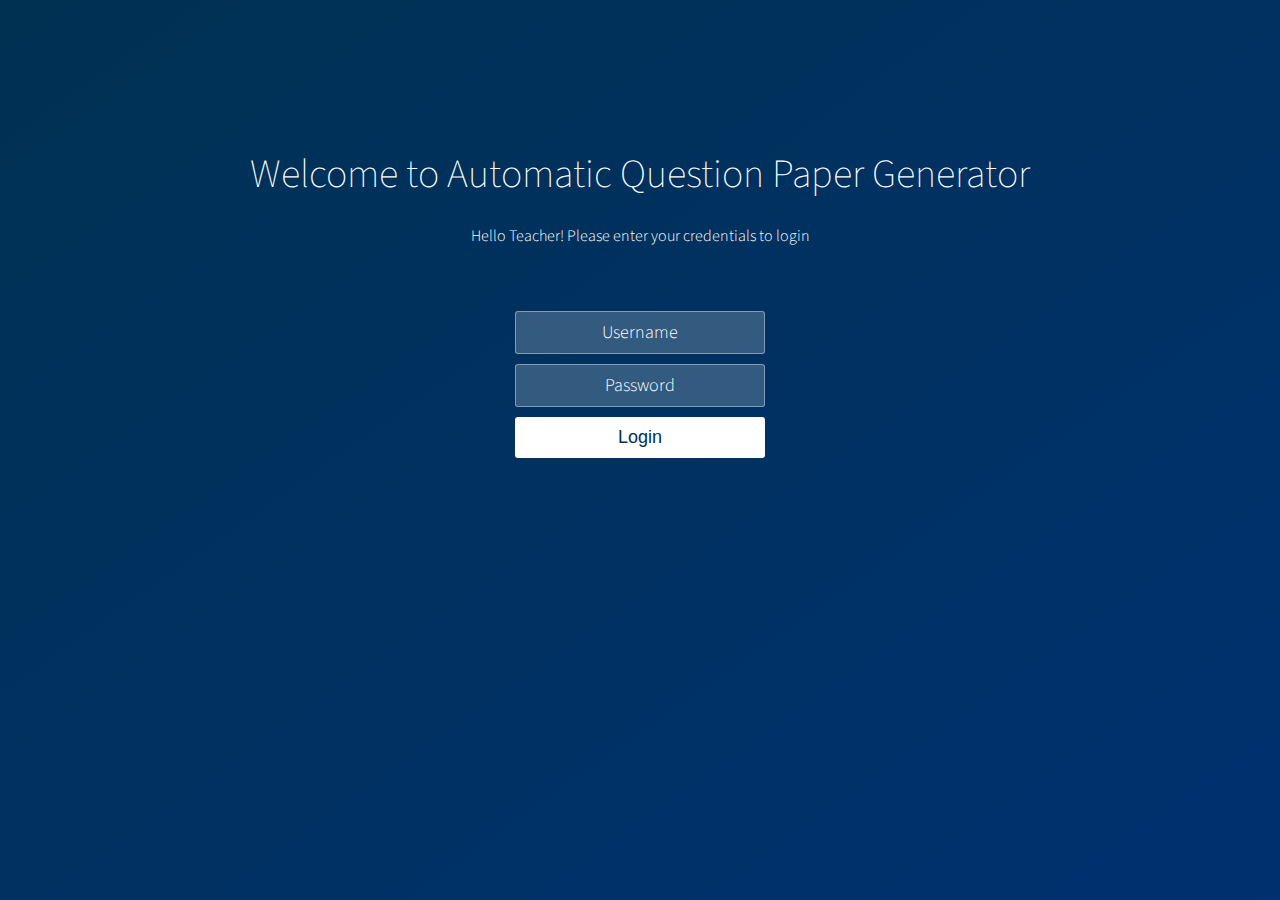
<file: login_fac.html>
<!DOCTYPE html>
<html >
  <head>
    <meta charset="UTF-8">
    <title>Faculty Login</title>
    
    
    
    
        <link rel="stylesheet" href="style.css">

    
    
    
  </head>

  <body>
	
    <div class="wrapper">
	<div class="container">
		<br><br><br>
		<h1>Welcome to Automatic Question Paper Generator</h1>
<br>
		Hello Teacher! Please enter your credentials to login
		<br><br><br>
		<form class="form" method="post" action="login_fac.php">
			<input type="text" name="uname" placeholder="Username" required>
			<input type="password" name="password" placeholder="Password" required>
			<button type="submit" id="login-button">Login</button>
		</form>
	</div>
	
	<ul class="bg-bubbles">
		<li></li>
		<li></li>
		<li></li>
		<li></li>
		<li></li>
		<li></li>
		<li></li>
		<li></li>
		<li></li>
		<li></li>
	</ul>
</div>
    <script src='http://cdnjs.cloudflare.com/ajax/libs/jquery/2.1.3/jquery.min.js'></script>

     

    
    
    
  </body>
</html>
</file>
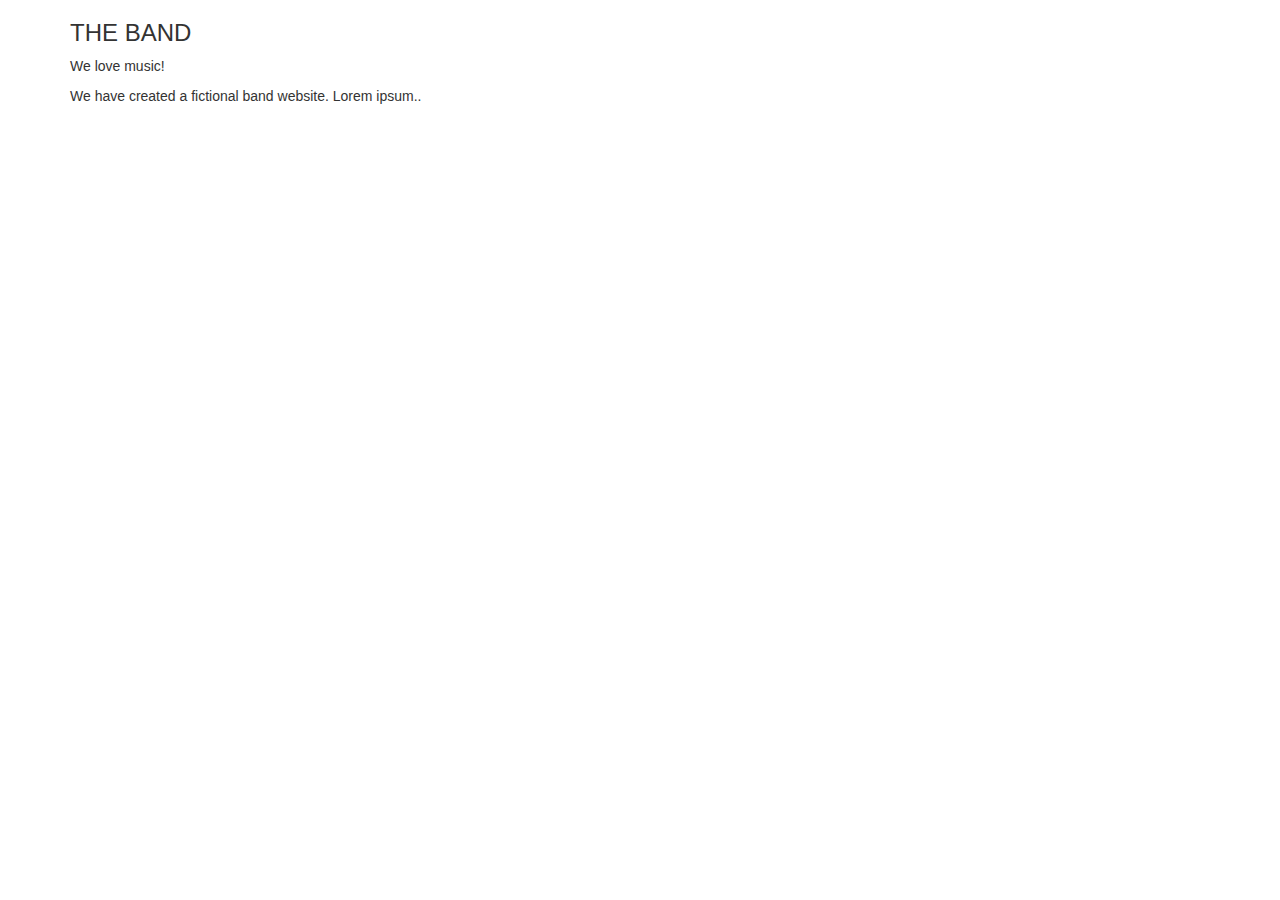
<file: admin/test.html>
<!DOCTYPE html>
<html lang="en">
<head>
  <!-- Theme Made By www.w3schools.com - No Copyright -->
  <title>Bootstrap Theme The Band</title>
  <meta charset="utf-8">
  <meta name="viewport" content="width=device-width, initial-scale=1">
  <link rel="stylesheet" href="http://maxcdn.bootstrapcdn.com/bootstrap/3.3.6/css/bootstrap.min.css">
  <script src="https://ajax.googleapis.com/ajax/libs/jquery/1.12.0/jquery.min.js"></script>
  <script src="http://maxcdn.bootstrapcdn.com/bootstrap/3.3.6/js/bootstrap.min.js"></script>
</head>
<body>

<div class="container">
  <h3>THE BAND</h3>
  <p>We love music!</p>
  <p>We have created a fictional band website. Lorem ipsum..</p>
</div>

</body>
</html>
</file>
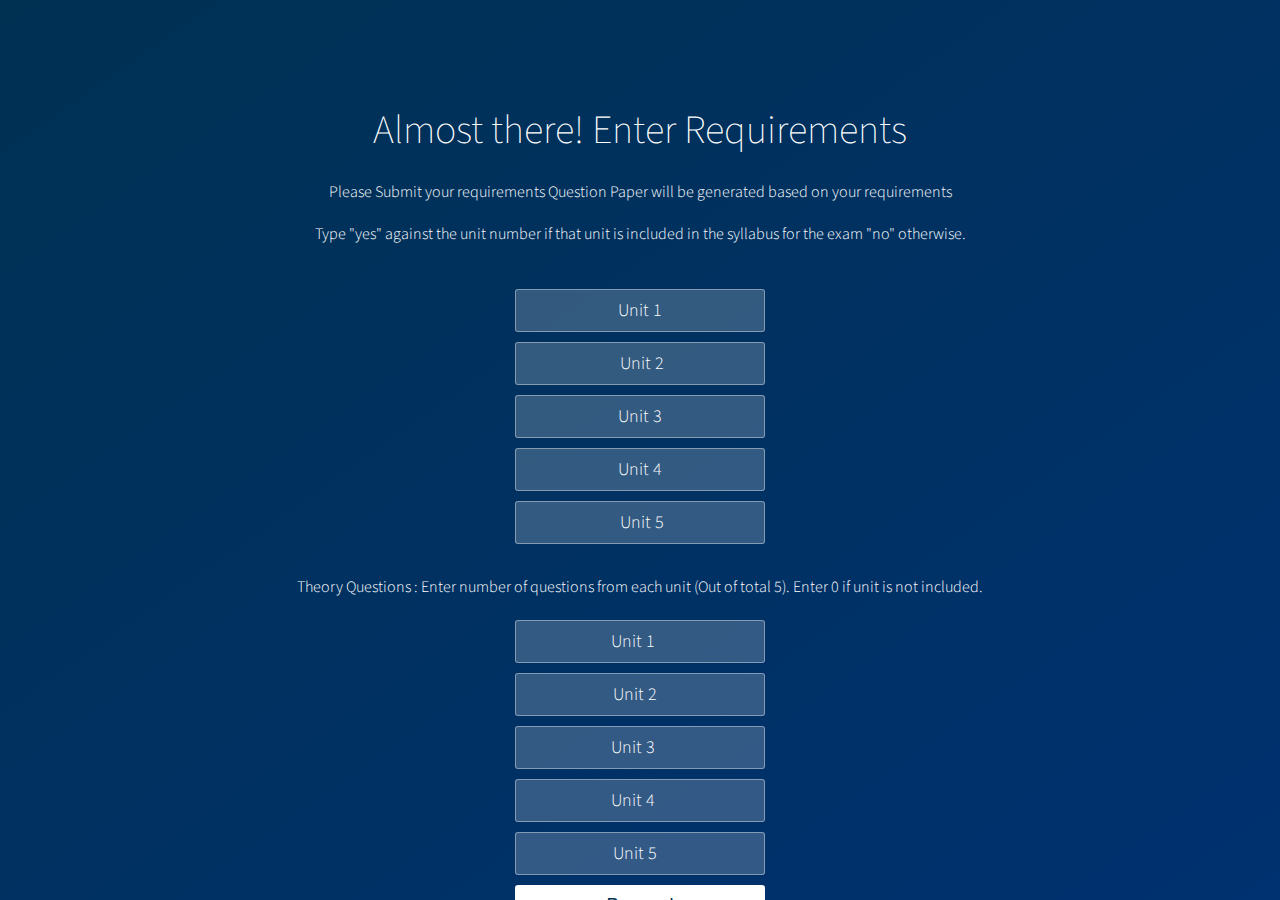
<file: faculty/ciedetails.html>
<html >
  <head>
    <meta charset="UTF-8">
    <title>Question Paper Generation</title>
        
        <link rel="stylesheet" href="style.css">
    
  </head>

  <body>
	
    <div class="wrapper">
	<div class="container">
		<br>
		<h1>Almost there! Enter Requirements</h1><br>
		Please Submit your requirements
                Question Paper will be generated based on your requirements
		<br>
	    <form class="form" method="post" action="ciedetails.php">
	        Type "yes" against the unit number if that unit is included in the syllabus for the exam "no" otherwise.
            <br><br>
           
            <br>
	    <input id="uid1" name="unit_1" type="text" placeholder="Unit 1" required>
           
            <input id="uid2" name="unit_2" type="text" placeholder=" Unit 2" required>
            
            <input id="uid3" name="unit_3" type="text" placeholder="Unit 3" required>
          
            <input id="uid4" name="unit_4" type="text" placeholder="Unit 4" required>
           
            <input id="uid5" name="unit_5" type="text" placeholder=" Unit 5" required>
            <br>
            
            Theory Questions : Enter number of questions from each unit (Out of total 5). Enter 0 if unit is not included.<br><br>
            
             <input id="tuid1" name="tunit_1" type="number" placeholder="Unit 1" required>
           
            <input id="tuid2" name="tunit_2" type="number" placeholder=" Unit 2" required>
            
            <input id="tuid3" name="tunit_3" type="number" placeholder="Unit 3" required>
          
            <input id="tuid4" name="tunit_4" type="number" placeholder="Unit 4" required>
           
            <input id="tuid5" name="tunit_5" type="number" placeholder=" Unit 5" required>
         
            
            
            
	    <button type="submit" name= "save" id="sub">Proceed</button>
		</form>
	</div>
	
	<ul class="bg-bubbles">
		<li></li>
		<li></li>
		<li></li>
		<li></li>
		<li></li>
		<li></li>
		<li></li>
		<li></li>
		<li></li>
		<li></li>
	</ul>
</div>



    
    
    
  </body>
</html>
</file>
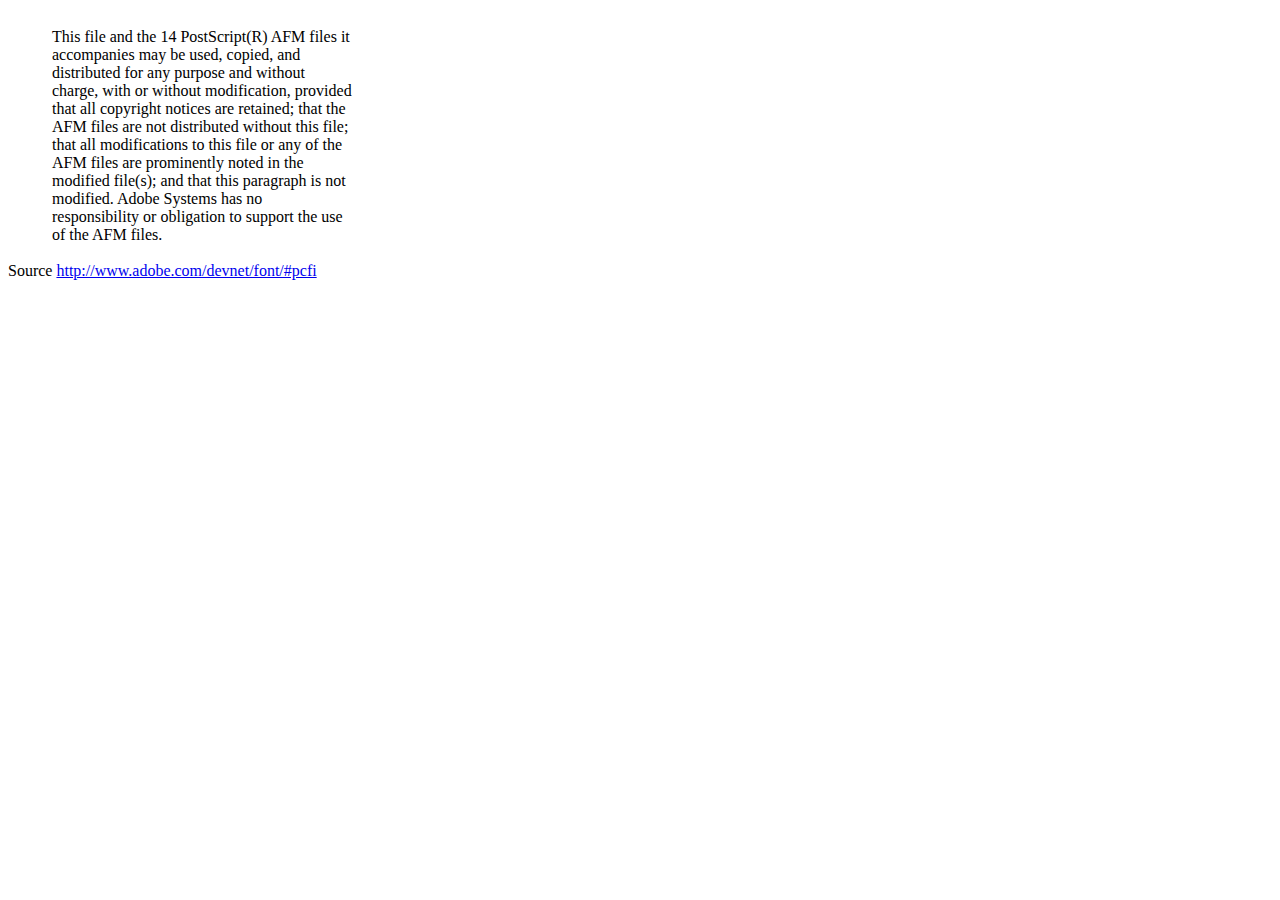
<file: admin/phpdocx-trial-pro-5.5/lib/pdf/lib/fonts/mustRead.html>
<html>
	<head>
		<meta http-equiv="content-type" content="text/html;charset=iso-8859-1">
		<meta name="generator" content="Adobe GoLive 4">
		<title>Core 14 AFM Files - ReadMe</title>
	</head>
	<body bgcolor="white">
		<font color="white">or</font>
		<table border="0" cellpadding="0" cellspacing="2">
			<tr>
				<td width="40"></td>
				<td width="300">This file and the 14 PostScript(R) AFM files it accompanies may be used, copied, and distributed for any purpose and without charge, with or without modification, provided that all copyright notices are retained; that the AFM files are not distributed without this file; that all modifications to this file or any of the AFM files are prominently noted in the modified file(s); and that this paragraph is not modified. Adobe Systems has no responsibility or obligation to support the use of the AFM files. <font color="white">Col</font></td>
			</tr>
		</table>
		<p>Source <a href="http://www.adobe.com/devnet/font/#pcfi">http://www.adobe.com/devnet/font/#pcfi</a></p>
</body>
</html>
</file>
<file: style.css>
@import url(http://fonts.googleapis.com/css?family=Source+Sans+Pro:200,300);
* {
  box-sizing: border-box;
  margin: 0;
  padding: 0;
  font-weight: 300;
}
body {
  font-family: 'Source Sans Pro', sans-serif;
  color: white;
  font-weight: 300;
}
body ::-webkit-input-placeholder {
  /* WebKit browsers */
  font-family: 'Source Sans Pro', sans-serif;
  color: white;
  font-weight: 300;
}
body :-moz-placeholder {
  /* Mozilla Firefox 4 to 18 */
  font-family: 'Source Sans Pro', sans-serif;
  color: white;
  opacity: 1;
  font-weight: 300;
}
body ::-moz-placeholder {
  /* Mozilla Firefox 19+ */
  font-family: 'Source Sans Pro', sans-serif;
  color: white;
  opacity: 1;
  font-weight: 300;
}
body :-ms-input-placeholder {
  /* Internet Explorer 10+ */
  font-family: 'Source Sans Pro', sans-serif;
  color: white;
  font-weight: 300;
}
.wrapper {
  background: #50a3a2;
  background: -webkit-linear-gradient(top left, #003153 0%, #003170 100%);
  background: linear-gradient(to bottom right, #003153 0%, #003170 100%);
  position: absolute;
  top: 0%;
  left: 0;
  width: 100%;
  height: 100%;
  margin-top: 0;
  overflow: scroll;
}
.wrapper.form-success .container h1 {
  -webkit-transform: translateY(85px);
          transform: translateY(85px);
}
.container {
  max-width: 800px;
  margin: 0 auto;
  padding: 80px 0;
  height: 600px;
  text-align: center;
}
.container h1 {
  font-size: 40px;
  -webkit-transition-duration: 1s;
          transition-duration: 1s;
  -webkit-transition-timing-function: ease-in-put;
          transition-timing-function: ease-in-put;
  font-weight: 100;
}

table {
 border: 1px solid white;
    
    width: 100%;
}

table, th{
     border: none;
     padding: 1%;
       background: transparent;

}

table,td{
      border: 1px solid white;
  
   border-collapse: collapse;
}

table,tr{
   padding: 10%;
  border:  none;
}




form {
  padding: 20px 0;
  position: relative;
  z-index: 2;
}
form input {
  -webkit-appearance: none;
     -moz-appearance: none;
          appearance: none;
  outline: 0;
  border: 1px solid rgba(255, 255, 255, 0.4);
  background-color: rgba(255, 255, 255, 0.2);
  width: 250px;
  border-radius: 3px;
  padding: 10px 15px;
  margin: 0 auto 10px auto;
  color:white;
  display: block;
  text-align: center;
  font-size: 18px;

  -webkit-transition-duration: 0.25s;
          transition-duration: 0.25s;
  font-weight: 300;
}
form input:hover {
  background-color: rgba(255, 255, 255, 0.4);
}
form input:focus {
  background-color: transparent;
  width: 300px;
  color:white;
}
footer { 
    display: block;
}
form button {
  -webkit-appearance: none;
     -moz-appearance: none;
          appearance: none;
  outline: 0;
  background-color: white;
  border: 0;
  padding: 10px 15px;
  color: #003153;
  border-radius: 3px;
  width: 250px;
  cursor: pointer;
  font-size: 18px;
  -webkit-transition-duration: 0.25s;
          transition-duration: 0.25s;
}
form button:hover {
  background-color: transparent;
  color: white;
  border : 10;
  border-color: white;
  }

form select {
  -webkit-appearance: none;
     -moz-appearance: none;
          appearance: none;
  outline: 0;
  background-color: transparent;
  align-content: center;
  text-align: center;
  align-content: center;
  border: 1;
  border-color: white;
  padding: 10px 10px;
  color: white;
  border-radius: 3px;
  width: 250px;
  cursor: pointer;
  font-size: 14px;
  -webkit-transition-duration: 0.25s;
          transition-duration: 0.25s;
}
form select option{
  -webkit-appearance: none;
     -moz-appearance: none;
          appearance: none;
  outline: 0;
  background-color: transparent;
  align-content: center;
  text-align: center;
  align-content: center;
  border: 1;
  border-color: white;
  padding: 10px 15px;
  color:#003153 ;
  border-radius: 3px;
  width: 250px;
  cursor: pointer;
  font-size: 18px;
  -webkit-transition-duration: 0.25s;
          transition-duration: 0.25s;
}

button {
  -webkit-appearance: none;
     -moz-appearance: none;
          appearance: none;
  outline: 0;
  background-color: white;
  border: 0;
  padding: 10px 15px;
  color: #003153;
  border-radius: 3px;
  width: 250px;
  cursor: pointer;
  font-size: 18px;
  -webkit-transition-duration: 0.25s;
          transition-duration: 0.25s;
}
button:hover {
  background-color: transparent;
}
.bg-bubbles {
  position: absolute;
  top: 0;
  left: 0;
  width: 100%;
  height: 100%;
  z-index: 1;
}
.bg-bubbles li {
  position: absolute;
  list-style: none;
  display: block;
  width: 40px;
  height: 40px;
  background-color: rgba(255, 255, 255, 0.15);
  bottom: -160px;
  -webkit-animation: square 25s infinite;
  animation: square 25s infinite;
  -webkit-transition-timing-function: linear;
  transition-timing-function: linear;
}
.bg-bubbles li:nth-child(1) {
  left: 10%;
}
.bg-bubbles li:nth-child(2) {
  left: 20%;
  width: 80px;
  height: 80px;
  -webkit-animation-delay: 2s;
          animation-delay: 2s;
  -webkit-animation-duration: 17s;
          animation-duration: 17s;
}
.bg-bubbles li:nth-child(3) {
  left: 25%;
  -webkit-animation-delay: 4s;
          animation-delay: 4s;
}
.bg-bubbles li:nth-child(4) {
  left: 40%;
  width: 60px;
  height: 60px;
  -webkit-animation-duration: 22s;
          animation-duration: 22s;
  background-color: rgba(255, 255, 255, 0.25);
}
.bg-bubbles li:nth-child(5) {
  left: 70%;
}
.bg-bubbles li:nth-child(6) {
  left: 80%;
  width: 120px;
  height: 120px;
  -webkit-animation-delay: 3s;
          animation-delay: 3s;
  background-color: rgba(255, 255, 255, 0.2);
}
.bg-bubbles li:nth-child(7) {
  left: 32%;
  width: 160px;
  height: 160px;
  -webkit-animation-delay: 7s;
          animation-delay: 7s;
}
.bg-bubbles li:nth-child(8) {
  left: 55%;
  width: 20px;
  height: 20px;
  -webkit-animation-delay: 15s;
          animation-delay: 15s;
  -webkit-animation-duration: 40s;
          animation-duration: 40s;
}
.bg-bubbles li:nth-child(9) {
  left: 25%;
  width: 10px;
  height: 10px;
  -webkit-animation-delay: 2s;
          animation-delay: 2s;
  -webkit-animation-duration: 40s;
          animation-duration: 40s;
  background-color: rgba(255, 255, 255, 0.3);
}
.bg-bubbles li:nth-child(10) {
  left: 90%;
  width: 160px;
  height: 160px;
  -webkit-animation-delay: 11s;
          animation-delay: 11s;
}
@-webkit-keyframes square {
  0% {
    -webkit-transform: translateY(0);
            transform: translateY(0);
  }
  100% {
    -webkit-transform: translateY(-700px) rotate(600deg);
            transform: translateY(-700px) rotate(600deg);
  }
}
@keyframes square {
  0% {
    -webkit-transform: translateY(0);
            transform: translateY(0);
  }
  100% {
    -webkit-transform: translateY(-700px) rotate(600deg);
            transform: translateY(-700px) rotate(600deg);
  }
}
</file>
<file: faculty/style.css>
@import url(http://fonts.googleapis.com/css?family=Source+Sans+Pro:200,300);
* {
  box-sizing: border-box;
  margin: 0;
  padding: 0;
  font-weight: 300;
}
body {
  font-family: 'Source Sans Pro', sans-serif;
  color: white;
  font-weight: 300;
}
body ::-webkit-input-placeholder {
  /* WebKit browsers */
  font-family: 'Source Sans Pro', sans-serif;
  color: white;
  font-weight: 300;
}
body :-moz-placeholder {
  /* Mozilla Firefox 4 to 18 */
  font-family: 'Source Sans Pro', sans-serif;
  color: white;
  opacity: 1;
  font-weight: 300;
}
body ::-moz-placeholder {
  /* Mozilla Firefox 19+ */
  font-family: 'Source Sans Pro', sans-serif;
  color: white;
  opacity: 1;
  font-weight: 300;
}
body :-ms-input-placeholder {
  /* Internet Explorer 10+ */
  font-family: 'Source Sans Pro', sans-serif;
  color: white;
  font-weight: 300;
}
.wrapper {
  background: #50a3a2;
  background: -webkit-linear-gradient(top left, #003153 0%, #003170 100%);
  background: linear-gradient(to bottom right, #003153 0%, #003170 100%);
  position: absolute;
  top: 0%;
  left: 0;
  width: 100%;
  height: 100%;
  margin-top: 0;
  overflow: scroll;
}
.wrapper.form-success .container h1 {
  -webkit-transform: translateY(85px);
          transform: translateY(85px);
}
.container {
  max-width: 800px;
  margin: 0 auto;
  padding: 80px 0;
  height: 600px;
  text-align: center;
}
.container h1 {
  font-size: 40px;
  -webkit-transition-duration: 1s;
          transition-duration: 1s;
  -webkit-transition-timing-function: ease-in-put;
          transition-timing-function: ease-in-put;
  font-weight: 100;
}
form {
  padding: 20px 0;
  position: relative;
  z-index: 2;
}
form input {
  -webkit-appearance: none;
     -moz-appearance: none;
          appearance: none;
  outline: 0;
  border: 1px solid rgba(255, 255, 255, 0.4);
  background-color: rgba(255, 255, 255, 0.2);
  width: 250px;
  border-radius: 3px;
  padding: 10px 15px;
  margin: 0 auto 10px auto;
  color:white;
  display: block;
  text-align: center;
  font-size: 18px;

  -webkit-transition-duration: 0.25s;
          transition-duration: 0.25s;
  font-weight: 300;
}
form input:hover {
  background-color: rgba(255, 255, 255, 0.4);
}
form input:focus {
  background-color: transparent;
  width: 300px;
  color:white;
}
form button {
  -webkit-appearance: none;
     -moz-appearance: none;
          appearance: none;
  outline: 0;
  background-color: white;
  border: 0;
  padding: 10px 15px;
  color: #003153;
  border-radius: 3px;
  width: 250px;
  cursor: pointer;
  font-size: 18px;
  -webkit-transition-duration: 0.25s;
          transition-duration: 0.25s;
}
form button:hover {
  background-color: transparent;
  color: white;
  border : 10;
  border-color: white;
  }

form select {
  -webkit-appearance: none;
     -moz-appearance: none;
          appearance: none;
  outline: 0;
  background-color: transparent;
  align-content: center;
  text-align: center;
  align-content: center;
  border: 1;
  border-color: white;
  padding: 10px 15px;
  color: white;
  border-radius: 3px;
  width: 250px;
  cursor: pointer;
  font-size: 18px;
  -webkit-transition-duration: 0.25s;
          transition-duration: 0.25s;
}
form select option{
  -webkit-appearance: none;
     -moz-appearance: none;
          appearance: none;
  outline: 0;
  background-color: transparent;
  align-content: center;
  text-align: center;
  align-content: center;
  border: 1;
  border-color: white;
  padding: 10px 15px;
  color:#003153 ;
  border-radius: 3px;
  width: 250px;
  cursor: pointer;
  font-size: 18px;
  -webkit-transition-duration: 0.25s;
          transition-duration: 0.25s;
}

button {
  -webkit-appearance: none;
     -moz-appearance: none;
          appearance: none;
  outline: 0;
  background-color: white;
  border: 0;
  padding: 10px 15px;
  color: #003153;
  border-radius: 3px;
  width: 250px;
  cursor: pointer;
  font-size: 18px;
  -webkit-transition-duration: 0.25s;
          transition-duration: 0.25s;
}
button:hover {
  background-color: #f5f7f9;
}
.bg-bubbles {
  position: absolute;
  top: 0;
  left: 0;
  width: 100%;
  height: 100%;
  z-index: 1;
}
.bg-bubbles li {
  position: absolute;
  list-style: none;
  display: block;
  width: 40px;
  height: 40px;
  background-color: rgba(255, 255, 255, 0.15);
  bottom: -160px;
  -webkit-animation: square 25s infinite;
  animation: square 25s infinite;
  -webkit-transition-timing-function: linear;
  transition-timing-function: linear;
}
.bg-bubbles li:nth-child(1) {
  left: 10%;
}
.bg-bubbles li:nth-child(2) {
  left: 20%;
  width: 80px;
  height: 80px;
  -webkit-animation-delay: 2s;
          animation-delay: 2s;
  -webkit-animation-duration: 17s;
          animation-duration: 17s;
}
.bg-bubbles li:nth-child(3) {
  left: 25%;
  -webkit-animation-delay: 4s;
          animation-delay: 4s;
}
.bg-bubbles li:nth-child(4) {
  left: 40%;
  width: 60px;
  height: 60px;
  -webkit-animation-duration: 22s;
          animation-duration: 22s;
  background-color: rgba(255, 255, 255, 0.25);
}
.bg-bubbles li:nth-child(5) {
  left: 70%;
}
.bg-bubbles li:nth-child(6) {
  left: 80%;
  width: 120px;
  height: 120px;
  -webkit-animation-delay: 3s;
          animation-delay: 3s;
  background-color: rgba(255, 255, 255, 0.2);
}
.bg-bubbles li:nth-child(7) {
  left: 32%;
  width: 160px;
  height: 160px;
  -webkit-animation-delay: 7s;
          animation-delay: 7s;
}
.bg-bubbles li:nth-child(8) {
  left: 55%;
  width: 20px;
  height: 20px;
  -webkit-animation-delay: 15s;
          animation-delay: 15s;
  -webkit-animation-duration: 40s;
          animation-duration: 40s;
}
.bg-bubbles li:nth-child(9) {
  left: 25%;
  width: 10px;
  height: 10px;
  -webkit-animation-delay: 2s;
          animation-delay: 2s;
  -webkit-animation-duration: 40s;
          animation-duration: 40s;
  background-color: rgba(255, 255, 255, 0.3);
}
.bg-bubbles li:nth-child(10) {
  left: 90%;
  width: 160px;
  height: 160px;
  -webkit-animation-delay: 11s;
          animation-delay: 11s;
}
@-webkit-keyframes square {
  0% {
    -webkit-transform: translateY(0);
            transform: translateY(0);
  }
  100% {
    -webkit-transform: translateY(-700px) rotate(600deg);
            transform: translateY(-700px) rotate(600deg);
  }
}
@keyframes square {
  0% {
    -webkit-transform: translateY(0);
            transform: translateY(0);
  }
  100% {
    -webkit-transform: translateY(-700px) rotate(600deg);
            transform: translateY(-700px) rotate(600deg);
  }
}
</file>
